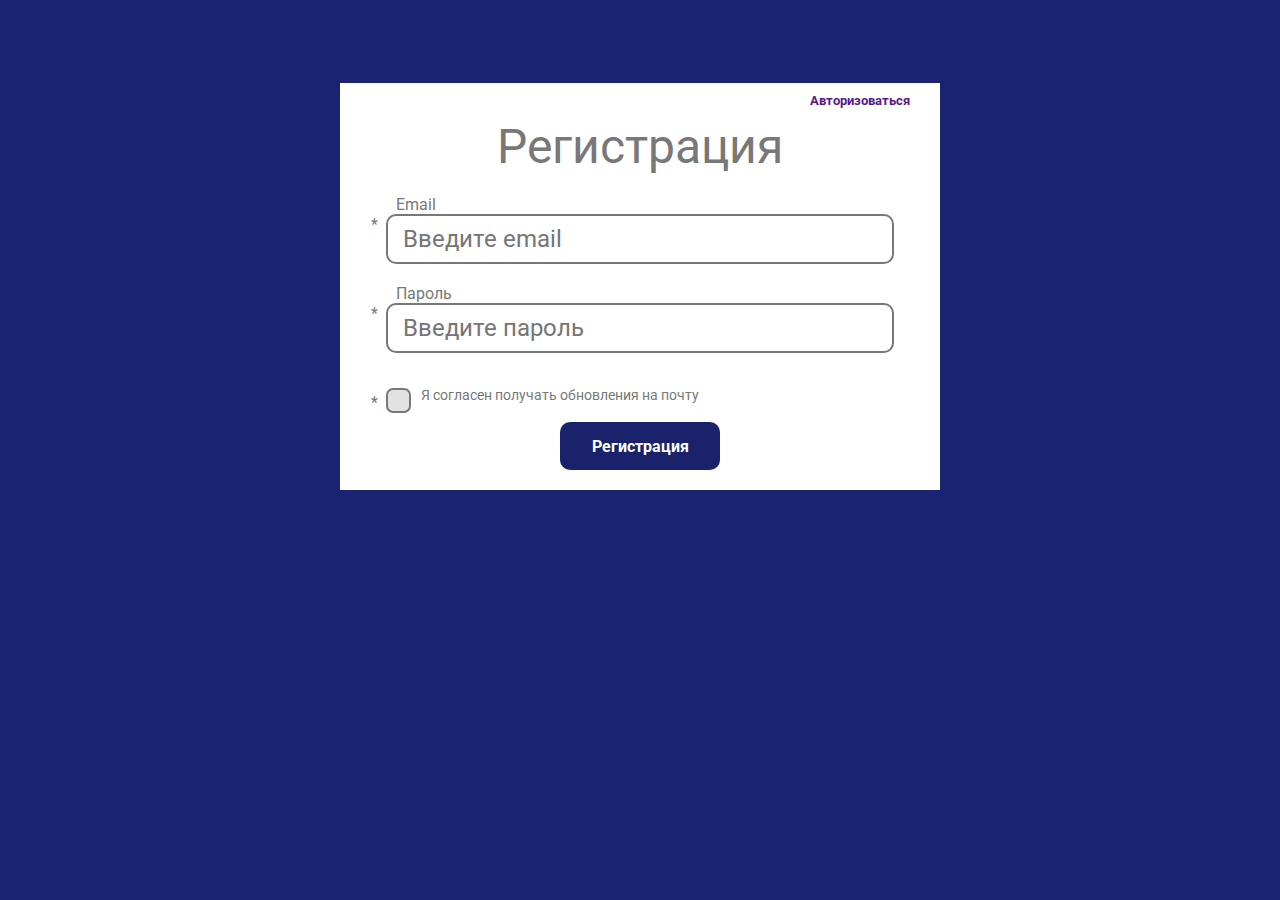
<file: index.html>
<!DOCTYPE html>
<html lang="en">
<head>
    <meta charset="UTF-8">
    <meta http-equiv="X-UA-Compatible" content="IE=edge">
    <meta name="viewport" content="width=device-width, initial-scale=1.0">
    <link rel="preconnect" href="https://fonts.googleapis.com">
    <link rel="preconnect" href="https://fonts.gstatic.com" crossorigin>
    <link href="https://fonts.googleapis.com/css2?family=Roboto&display=swap" rel="stylesheet">
    <title>Autorization</title>
    <link rel="stylesheet" href="./reset.css">
    <link rel="stylesheet" href="./style.css">
</head>
<body class="body">

<div class="autorization">
    <span class="autorization_link"><a href="">Авторизоваться</a></span>
    <h1 class="entry">Регистрация</h1>
    <!--
    Нна форму вешаем класс с приставкой js, чтобы было понятно, что его используем в js логике.
    На данный классбудем вешать обработчики событий формы
    -->
    <form action="" class="js-form">
        <div class="autorization_entry-field entry-field_required">
            <label for="username" class="autorization_label">Email</label>
            <input type="email" name="email" placeholder="Введите email" id="username" class="autorization_username">
            <p class="signature"></p>
        </div>

        <div class="autorization_entry-field entry-field_required">
            <label for="password" class="autorization_label">Пароль</label>
            <input type="password" name="password" placeholder="Введите пароль" id="password" class="autorization_username">
            <p class="signature"></p>
        </div>
        <div class="entry-checkbox entry-field_required">
            <input class="input-checkbox" name="agree" id="checkbox" type="checkbox">
            <label class="input-checkbox__label" for="checkbox">Я согласен получать обновления на почту</label>
            <p class="signature"></p>
        </div>
        <button class="wrapper">Регистрация</button>
    </form>
</div>


<script src="console.js"></script>
</body>
</html>
</file>
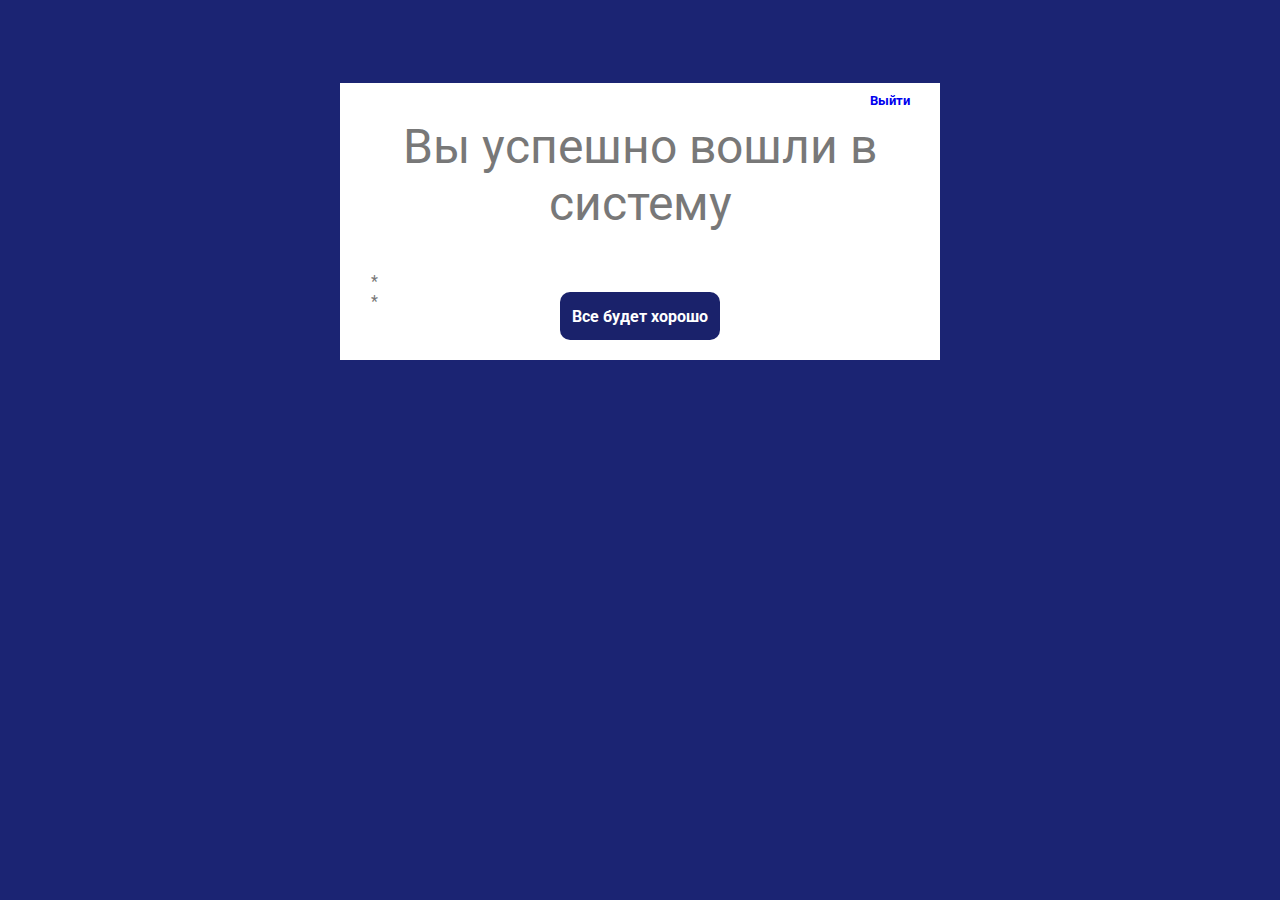
<file: application.html>
<!DOCTYPE html>
<html lang="en">
<head>
    <meta charset="UTF-8">
    <meta http-equiv="X-UA-Compatible" content="IE=edge">
    <meta name="viewport" content="width=device-width, initial-scale=1.0">
    <link rel="preconnect" href="https://fonts.googleapis.com">
    <link rel="preconnect" href="https://fonts.gstatic.com" crossorigin>
    <link href="https://fonts.googleapis.com/css2?family=Roboto&display=swap" rel="stylesheet">
    <title>Autorization</title>
    <link rel="stylesheet" href="./reset.css">
    <link rel="stylesheet" href="./style.css">
</head>
<body class="body">

<div class="autorization">
    <span class="autorization_link"><a href="./authorization.html">Выйти</a></span>
    <h1 class="entry">Вы успешно вошли в систему</h1>
    <!--
    Нна форму вешаем класс с приставкой js, чтобы было понятно, что его используем в js логике.
    На данный классбудем вешать обработчики событий формы
    -->
    <form action="" id="auth_form">
        <div class="autorization_entry-field entry-field_required">
<!--            <label for="username" class="autorization_label">Email</label>-->
<!--            <input type="email" name="email" placeholder="Введите email" id="username" class="autorization_username">-->
            <p class="signature"></p>
        </div>

        <div class="autorization_entry-field entry-field_required">
<!--            <label for="password" class="autorization_label">Пароль</label>-->
<!--            <input type="password" name="password" placeholder="Введите пароль" id="password" class="autorization_username">-->
            <p class="signature"></p>
        </div>
<!--        <div class="entry-checkbox entry-field_required">-->
<!--            <input class="input-checkbox" name="agree" id="checkbox" type="checkbox">-->
<!--            <label class="input-checkbox__label" for="checkbox">Я согласен получать обновления на почту</label>-->
<!--            <p class="signature"></p>-->
<!--        </div>-->
<!--        <div class="error_text"></div>-->
        <button class="wrapper">Все будет хорошо</button>
    </form>
</div>


<script src="console.js"></script>
</body>
</html>
</file>
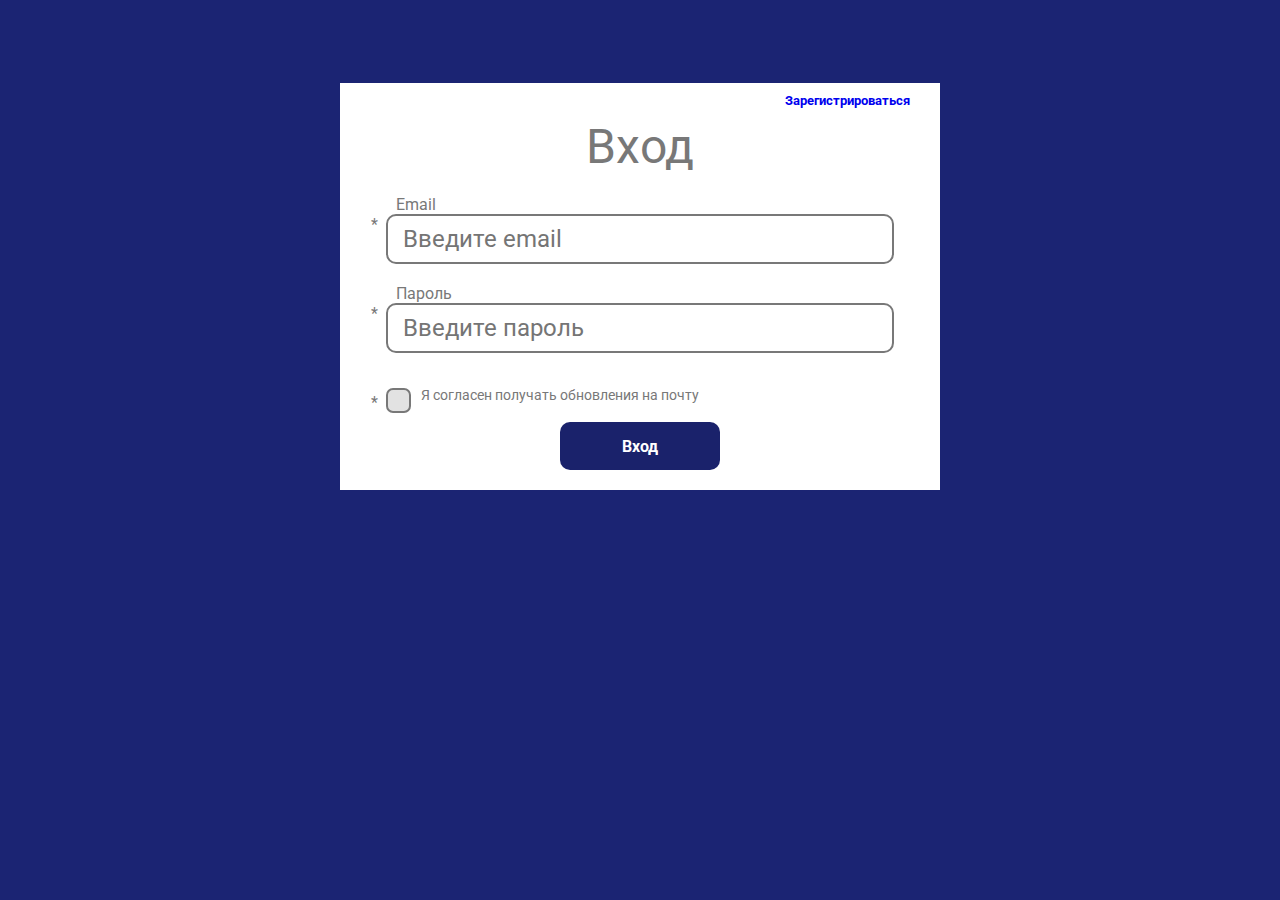
<file: authorization.html>
<!DOCTYPE html>
<html lang="en">
<head>
    <meta charset="UTF-8">
    <meta http-equiv="X-UA-Compatible" content="IE=edge">
    <meta name="viewport" content="width=device-width, initial-scale=1.0">
    <link rel="preconnect" href="https://fonts.googleapis.com">
    <link rel="preconnect" href="https://fonts.gstatic.com" crossorigin>
    <link href="https://fonts.googleapis.com/css2?family=Roboto&display=swap" rel="stylesheet">
    <title>Autorization</title>
    <link rel="stylesheet" href="./reset.css">
    <link rel="stylesheet" href="./style.css">
</head>
<body class="body">

<div class="autorization">
    <span class="autorization_link"><a href="./registration.html">Зарегистрироваться</a></span>
    <h1 class="entry">Вход</h1>
    <!--
    Нна форму вешаем класс с приставкой js, чтобы было понятно, что его используем в js логике.
    На данный классбудем вешать обработчики событий формы
    -->
    <form action="" id="auth_form">
        <div class="autorization_entry-field entry-field_required">
            <label for="username" class="autorization_label">Email</label>
            <input type="email" name="email" placeholder="Введите email" id="username" class="autorization_username">
            <p class="signature"></p>
        </div>

        <div class="autorization_entry-field entry-field_required">
            <label for="password" class="autorization_label">Пароль</label>
            <input type="password" name="password" placeholder="Введите пароль" id="password" class="autorization_username">
            <p class="signature"></p>
        </div>
        <div class="entry-checkbox entry-field_required">
            <input class="input-checkbox" name="agree" id="checkbox" type="checkbox">
            <label class="input-checkbox__label" for="checkbox">Я согласен получать обновления на почту</label>
            <p class="signature"></p>
        </div>
        <div class="error_text"></div>
        <button class="wrapper">Вход</button>
    </form>
</div>


<script src="console.js"></script>
</body>
</html>
</file>
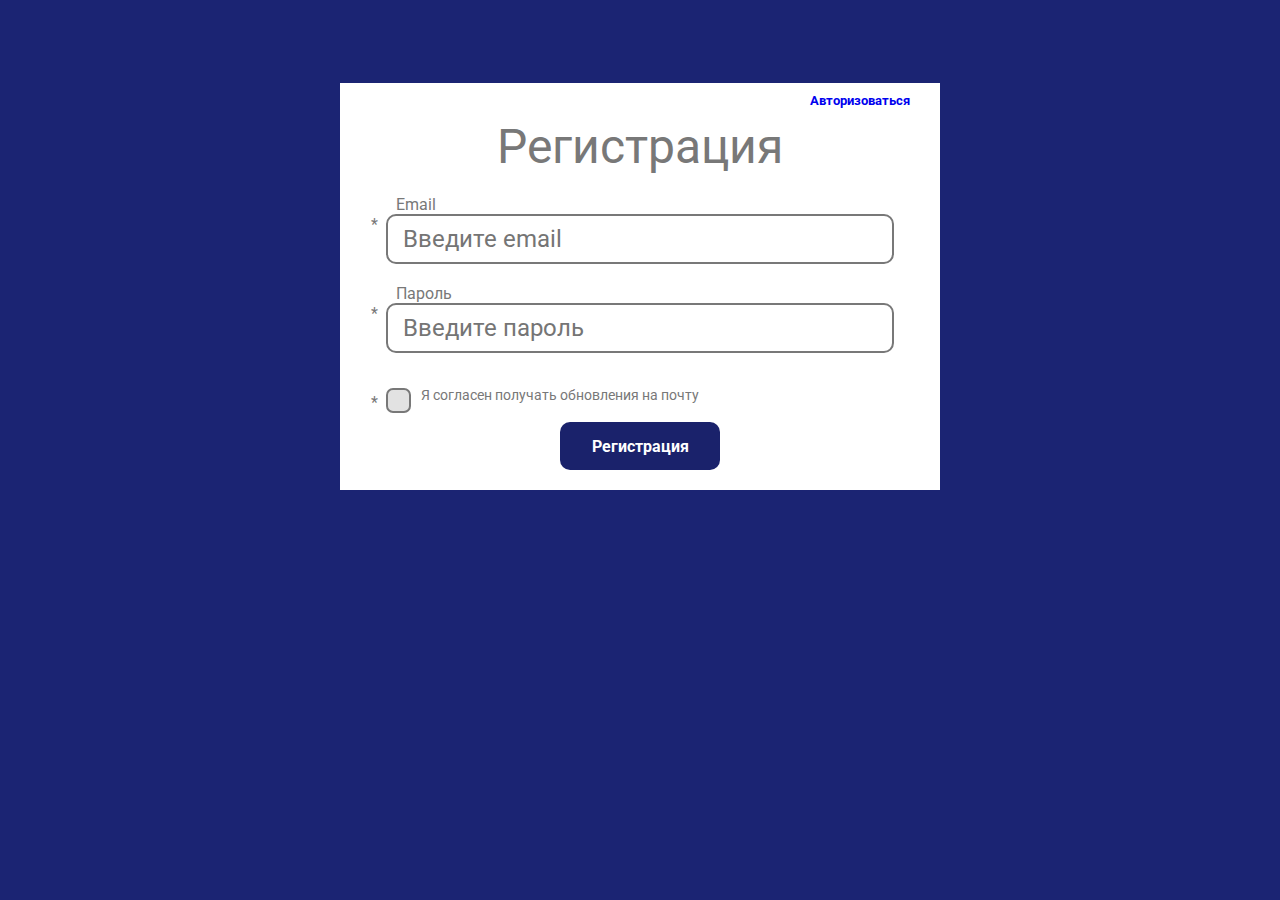
<file: registration.html>
<!DOCTYPE html>
<html lang="en">
<head>
    <meta charset="UTF-8">
    <meta http-equiv="X-UA-Compatible" content="IE=edge">
    <meta name="viewport" content="width=device-width, initial-scale=1.0">
    <link rel="preconnect" href="https://fonts.googleapis.com">
    <link rel="preconnect" href="https://fonts.gstatic.com" crossorigin>
    <link href="https://fonts.googleapis.com/css2?family=Roboto&display=swap" rel="stylesheet">
    <title>Autorization</title>
    <link rel="stylesheet" href="./reset.css">
    <link rel="stylesheet" href="./style.css">
</head>
<body class="body">

<div class="autorization">
    <span class="autorization_link"><a href="./authorization.html">Авторизоваться</a></span>
    <h1 class="entry">Регистрация</h1>
    <!--
    Нна форму вешаем класс с приставкой js, чтобы было понятно, что его используем в js логике.
    На данный классбудем вешать обработчики событий формы
    -->
    <form action="" id="reg_form">
        <div class="autorization_entry-field entry-field_required">
            <label for="username" class="autorization_label">Email</label>
            <input type="email" name="email" placeholder="Введите email" id="username" class="autorization_username">
            <p class="signature"></p>
        </div>

        <div class="autorization_entry-field entry-field_required">
            <label for="password" class="autorization_label">Пароль</label>
            <input type="password" name="password" placeholder="Введите пароль" id="password" class="autorization_username">
            <p class="signature"></p>
        </div>
        <div class="entry-checkbox entry-field_required">
            <input class="input-checkbox" name="agree" id="checkbox" type="checkbox">
            <label class="input-checkbox__label" for="checkbox">Я согласен получать обновления на почту</label>
            <p class="signature"></p>
        </div>
        <button class="wrapper">Регистрация</button>
    </form>
</div>


<script src="console.js"></script>
</body>
</html>
</file>
<file: style.css>
.body {
  background-color: #1B2473 ;
  font-family: 'Roboto', sans-serif;
  width: 100%;
  height: 100%;
}

.autorization {
  margin: 83px auto;
  width: 600px;
  max-width: 100%;
  background-color: #FFFFFF;
  padding-bottom: 20px;
}

.autorization_link {
  display: block;
  font-size: 0.8em;
  padding: 10px 30px;
  text-align: right;
  color: #1A226B;
  font-weight: 700;
}
.entry {
  color: #787878;
  font-size: 3em;
  text-align: center;
}
.autorization_entry-field {
  display: flex;
  position: relative;
  flex-direction: column;
  color: #787878;
  margin: 20px 46px;
}
.autorization_entry-field > input {
  height: 50px;
  position: relative;
  border: 2px solid #787878;
  border-radius: 10px;
}
.entry-field_required:before {
  content: '*';
  display: block;
  position: absolute;
  left: -15px;
  top: 20px;
}
.signature {
  font-size: 0.7em;
  color: #CB2424;
  padding: 5px 0px;
  display: none;
}

.autorization_label {
  font-size: 1em;
  padding-left: 10px;
}
.autorization_username {
  font-size: 1.5em;
  color: #CCCCCC;
  border-radius: 10px;
  padding-left: 15px;
}

.entry-checkbox {
  position: relative;
  color: #787878;
  margin: 10px 46px;
}
.input-checkbox {
  display: none;
}
.input-checkbox__label {
  padding-top: 15px;
  padding-bottom: 10px;
  font-size: 14px;
  line-height: 14px;
  padding-left: 35px;
  display: inline-block;
}
.input-checkbox__label:before {
  content: '';
  position: absolute;
  width: 25px;
  height: 25px;
  background: #e2e2e2;
  left: 0;
  border-radius: 7px;
  border: 2px solid #787878;
}

.input-checkbox:checked + .input-checkbox__label:before {
  background-image: url("./image/vector.svg");
  background-repeat: no-repeat;
  background-size: contain;
  background-position: center;
}
.wrapper {
  color: #FFFFFF;
  display: block;
  margin: 0px auto;
  text-align: center;
  background-color: #1A226B;
  width: 10em;
  height: 3em;
  border-radius: 10px;
  font-weight: 700;
}

/** Стили ошибки */
.entry-field_error input {
  border-color: #CB2424;
}
.entry-field_error:before {
  color: #CB2424;
}
.entry-field_error .autorization_label {
  color: #CB2424;
}
.entry-field_error .signature {
  display: block;
}
.entry-field_error .input-checkbox__label:before {
  border-color: #CB2424;
}
.error_text {
  display: none;
  color: #CB2424;
  padding-left: 30px;
}
</file>
